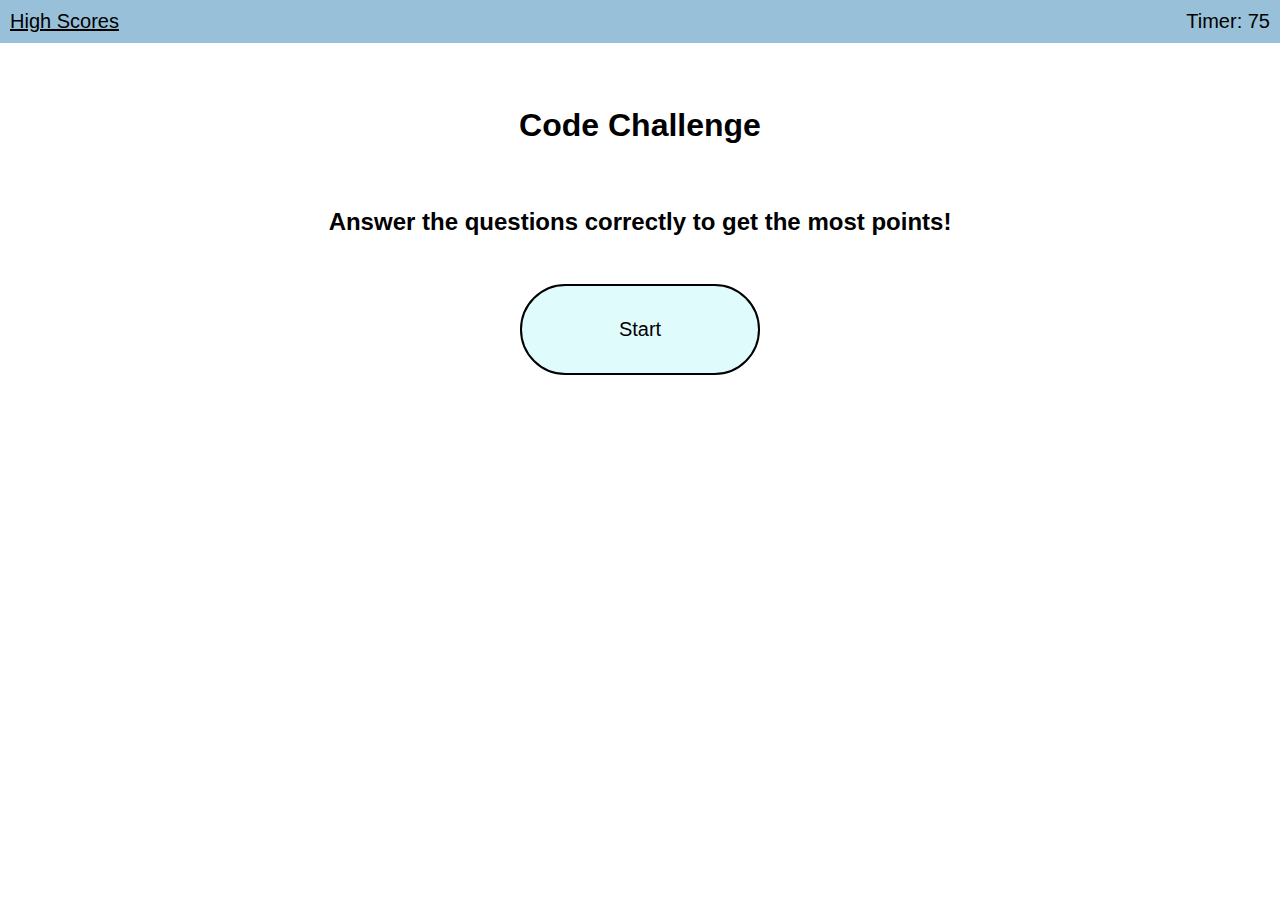
<file: index.html>
<!DOCTYPE html>
<html lang="en">
    <head>
        <meta charset="UTF-8" />
        <meta name="viewport" content="width=device-widith, initial-scale=1.0" />
        <link rel="stylesheet" href="./assets/css/style.css" />
    </head>
    <body>
        <header>
            <div class="header">
                <p>
                    <a href="highscore.html" target="_blank">High Scores</a>
                </p>    
                <p id="countdown">Timer: 75</p>
            </div>
        </header>
        <script src ="assets/js/quiz.js"></script>
    </body>
</html>
</file>
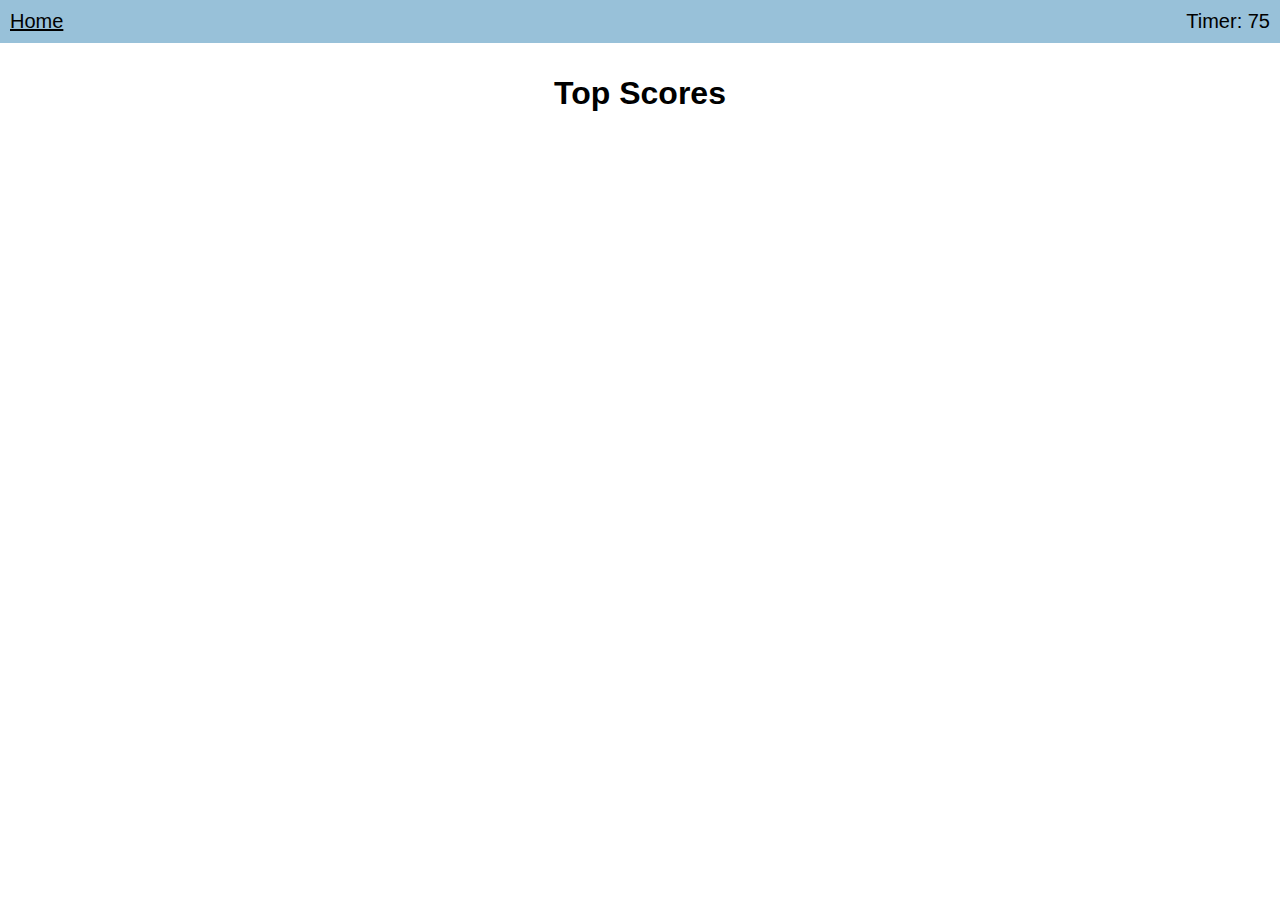
<file: highscore.html>
<!DOCTYPE html>
<html lang="en">
<head>
    <meta charset="UTF-8">
    <meta name="viewport" content="width=device-width, initial-scale=1.0">
    <title>Code Quiz</title>
    <link rel="stylesheet" href="assets/css/style.css" />
</head>
<body>
    <header>
        <div class="header">
            <p>
                <a href="index.html" target="_blank">Home</a>
            </p>    
            <p id="countdown">Timer: 75</p>
        </div>
        <di class="container">
            <div id="high-scores" class="flex-center flex-column">
                <h1 id="final-score">Top Scores</h1>
                <ul id="top-scores"></ul>
            </div>
        </di> 

        </div>
    </header>
       
<script src ="assets/js/highscore.js"></script>
    
</body>
</html>
</file>
<file: assets/css/style.css>
body {
    background-color: white;
}

* {
    font-family: Verdana, Geneva, Tahoma, sans-serif;
    box-sizing: border-box;
    margin: 0;
    padding: 0;
}

.header {
    display: flex;
    justify-content: space-between;
    padding: 10px;
    font-size: 20px;
    background-color: #98c1d9;
}

a {
    color: black;
}
  
.container {
    display: flex;
    flex-direction: column;
    align-items: center;
    text-align: center;
    background-color: white;
    padding: 2rem;
}

.title {
    color: black;
}

.startButton {
    background: #e0fbfc;
    border: 2px, black, solid;
    border-radius: 50px;
    font-size: 20px;
    width: 15rem;
    margin: 1rem;
}

.play {
    border: 2px, black, solid;
    border-radius: 50px;
    font-size: 20px;
}

.form {
    padding: 2rem;
}

.ansBtn {
    padding: 1rem;
    border: 2px solid #e0fbfc;
    background:#e0fbfc;
    border-radius: 50px;
}

.ansBtn:hover {
    box-shadow: 0 0.4rem 1.4rem 0 #e0fbfc;
    transition: transform 50ms;
    transform: scale(1.05);
}

.choice-button {
    padding: 1rem;
    margin: 2px;
    border: 2px solid #e0fbfc;
    background:#e0fbfc;
    border-radius: 50px;
}

.choice-button:hover {
    box-shadow: 0 0.4rem 1.4rem 0 #e0fbfc;
    transition: transform 50ms;
    transform: scale(1.05);
}

h3 {
    pointer-events: none;  
}

h2 {
    pointer-events: none;
}

.inputBox {
    margin-bottom: 1rem;
    width: 20rem;
    padding: 1.5rem;
    font-size: 1.8rem;
}

.inputBox::placeholder {
    color: #aaa;
}

#username {
    margin-bottom: 3rem;
    width: 100%;
    outline: none;
}

.flex-column {
    display: flex;
    flex-direction: column;
}

.flex-center {
    justify-content: center;
    align-items: center;
}

li {
   list-style: none;
}
</file>
